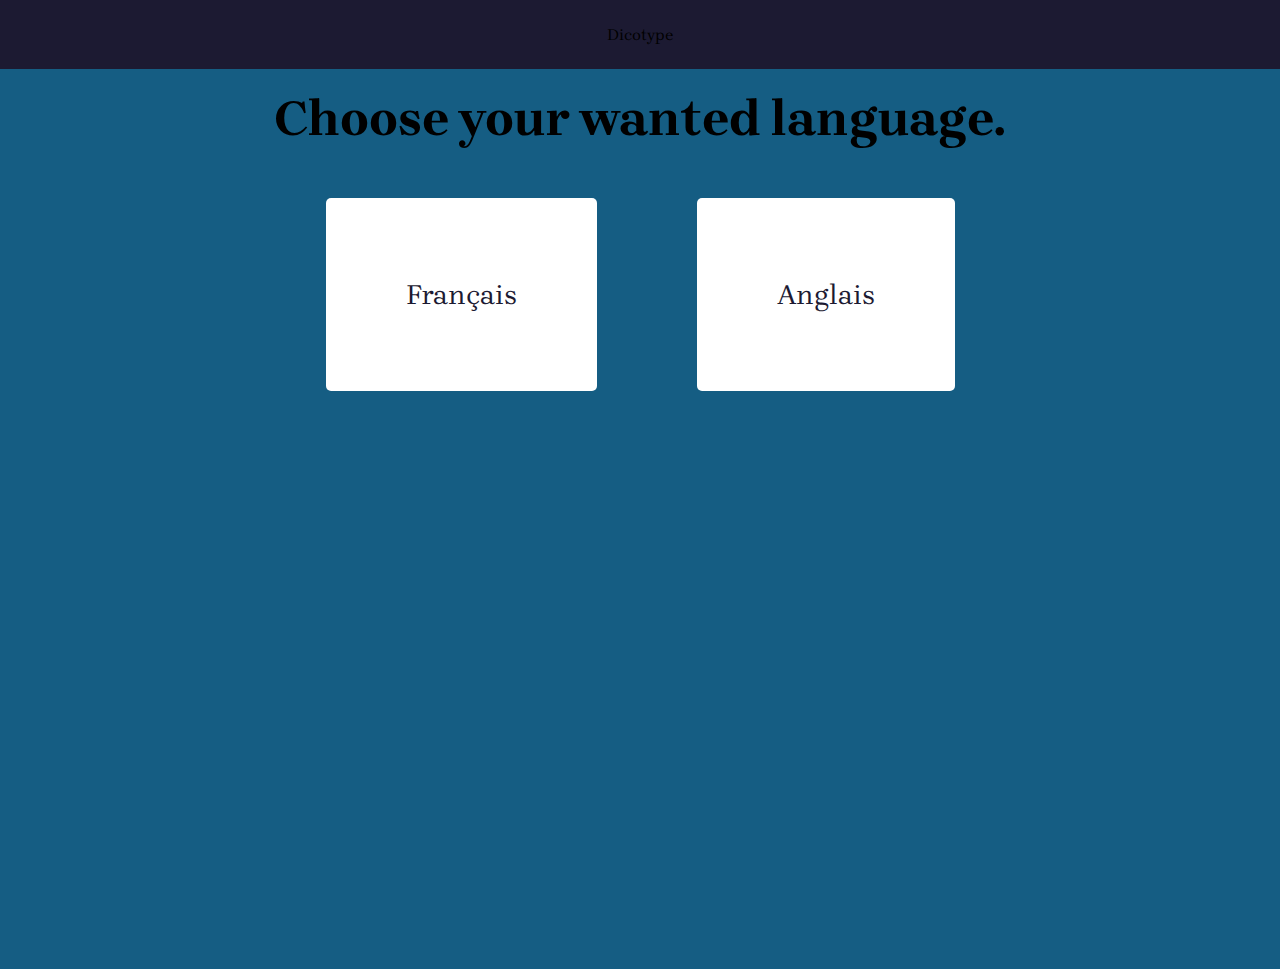
<file: index.html>
<!DOCTYPE html>
<html lang="en">
  <head>
    <meta charset="UTF-8" />
    <meta http-equiv="X-UA-Compatible" content="IE=edge" />
    <meta name="viewport" content="width=device-width, initial-scale=1.0" />
    <title>Dicotype</title>
    <link rel="preconnect" href="https://fonts.gstatic.com" />
    <link
      href="https://fonts.googleapis.com/css2?family=Brygada+1918:wght@500&display=swap"
      rel="stylesheet"
    />
    <link
      rel="shortcut icon"
      href="/assets/img/icons8-dictionary-64.png"
      type="image/x-icon"
    />
    <link rel="stylesheet" href="./style/style.css" />
  </head>
  <body>
    <header>
      <div class="navbar">
        <div class="navbar-title">
          <a>Dicotype</a>
          <div class="navbar-nav"></div>
        </div>
      </div>
    </header>
    <section>
      <div class="select-lang-title">
        <h1>Choose your wanted language.</h1>
        <div class="select-lang">
          <a href="./pages/frmode.html" class="lang-fr">Français</a>
          <a href="./pages/engmode.html" class="lang-en">Anglais</a>
        </div>
      </div>
    </section>
    <footer></footer>
  </body>
</html>
</file>
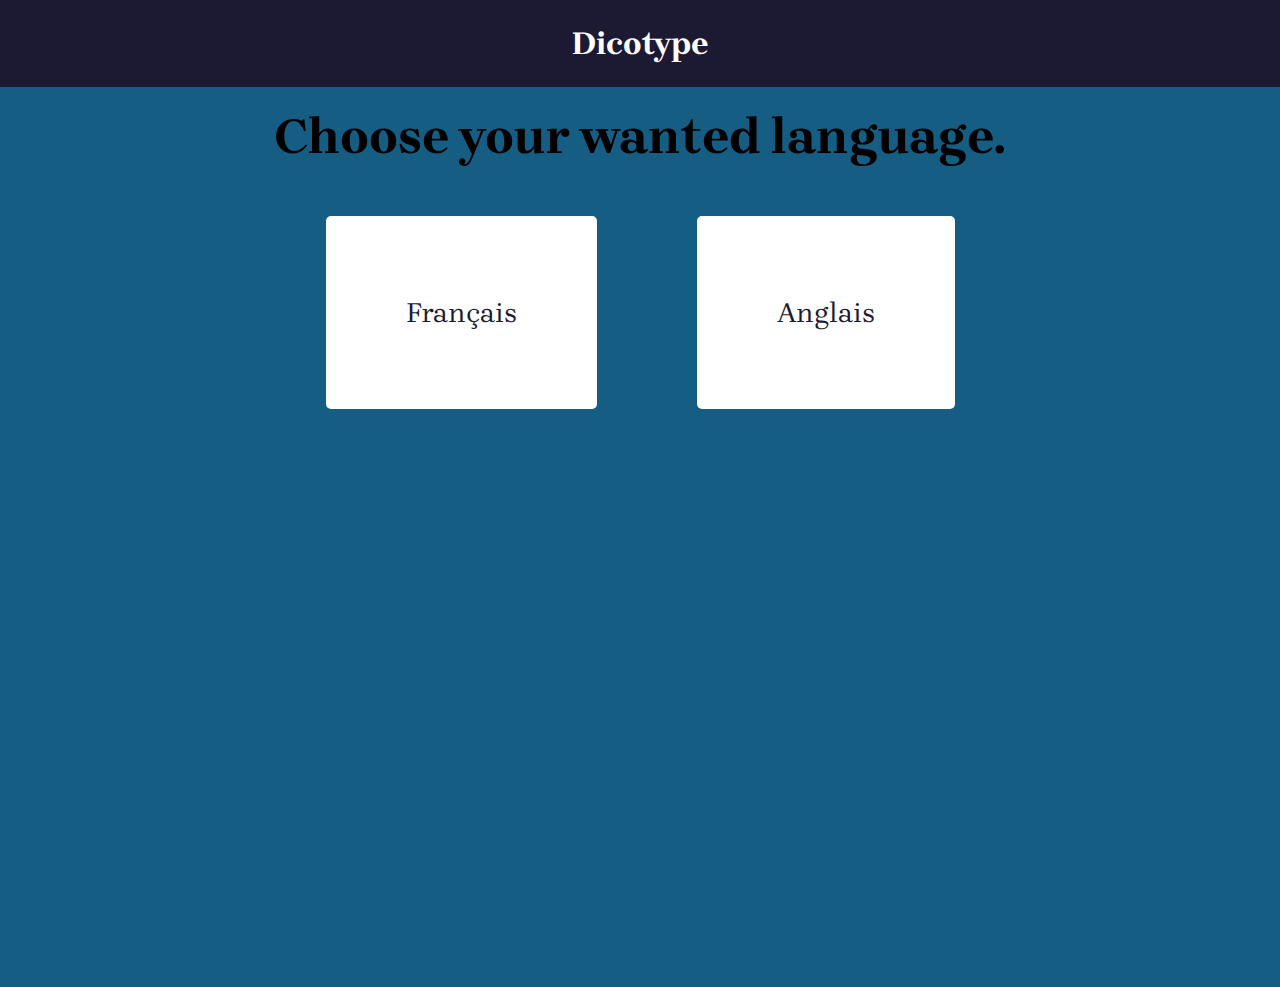
<file: lang.html>
<!DOCTYPE html>
<html lang="en">
  <head>
    <meta charset="UTF-8" />
    <meta http-equiv="X-UA-Compatible" content="IE=edge" />
    <meta name="viewport" content="width=device-width, initial-scale=1.0" />
    <title>Dicotype</title>
    <link rel="preconnect" href="https://fonts.gstatic.com" />
    <link
      href="https://fonts.googleapis.com/css2?family=Brygada+1918:wght@500&display=swap"
      rel="stylesheet"
    />
    <link
      rel="shortcut icon"
      href="/assets/img/icons8-dictionary-64.png"
      type="image/x-icon"
    />
    <link rel="stylesheet" href="./style/style.css" />
  </head>
  <body>
    <header>
      <div class="navbar">
        <div class="navbar-title">
          <h1>Dicotype</h1>
          <div class="navbar-nav"></div>
        </div>
      </div>
    </header>
    <section>
      <div class="select-lang-title">
        <h1>Choose your wanted language.</h1>
        <div class="select-lang">
          <a href="./pages/frmode.html" class="lang-fr">Français</a>
          <a href="./pages/engmode.html" class="lang-en">Anglais</a>
        </div>
      </div>
    </section>
    <footer></footer>
  </body>
</html>
</file>
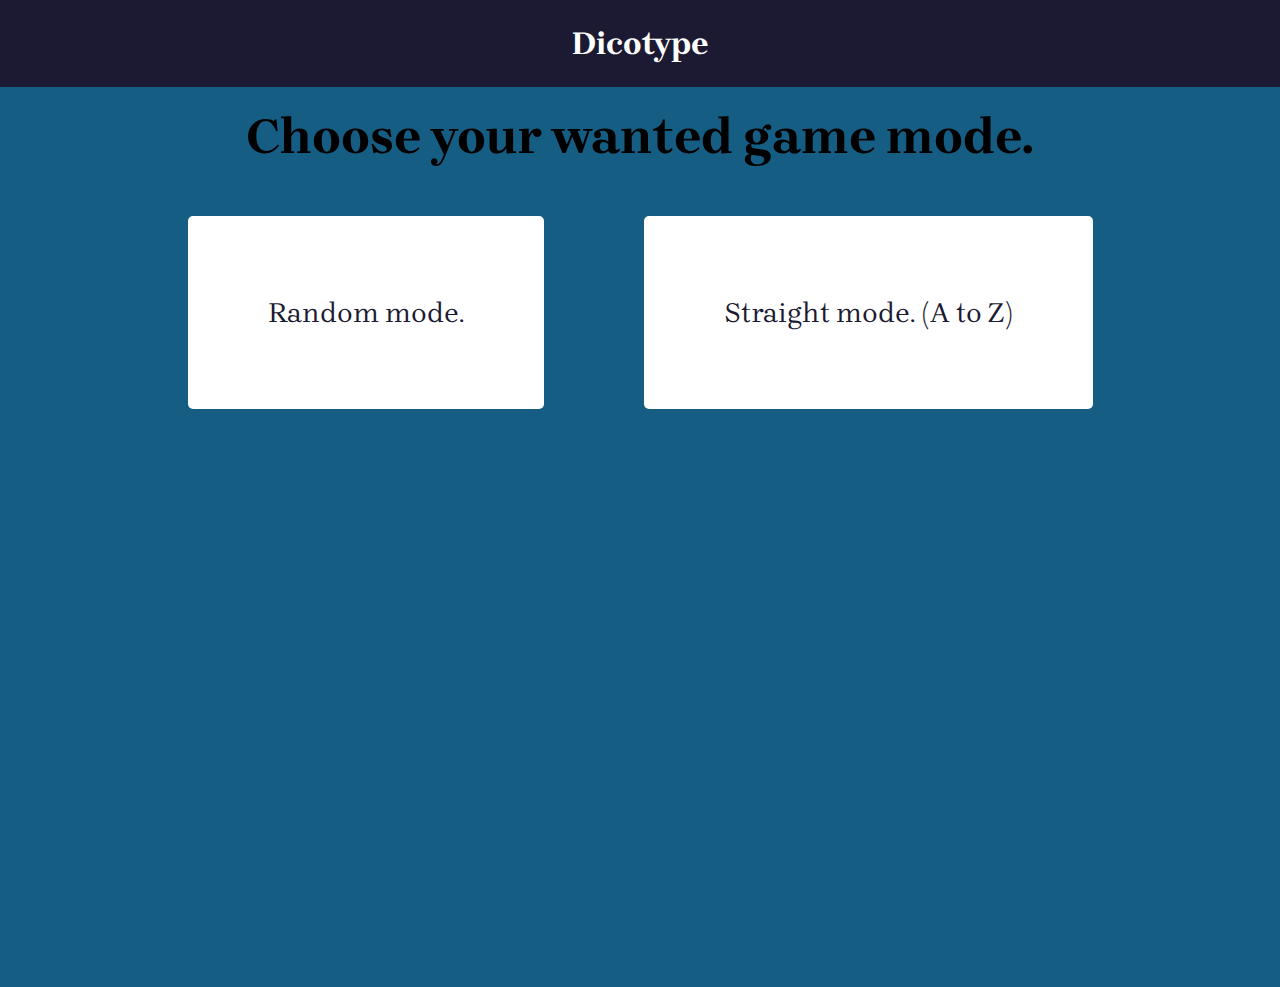
<file: pages/engmode.html>
<!DOCTYPE html>
<html lang="en">
  <head>
    <meta charset="UTF-8" />
    <meta http-equiv="X-UA-Compatible" content="IE=edge" />
    <meta name="viewport" content="width=device-width, initial-scale=1.0" />
    <title>Dicotype</title>
    <link rel="preconnect" href="https://fonts.gstatic.com" />
    <link
      href="https://fonts.googleapis.com/css2?family=Brygada+1918:wght@500&display=swap"
      rel="stylesheet"
    />
    <link
      rel="shortcut icon"
      href="/assets/img/icons8-dictionary-64.png"
      type="image/x-icon"
    />
    <link rel="stylesheet" href="../style/style.css" />
  </head>
  <body>
    <header>
      <div class="navbar">
        <div class="navbar-title">
          <h1>Dicotype</h1>
          <div class="navbar-nav"></div>
        </div>
      </div>
    </header>
    <section>
      <div class="select-mode-title">
        <h1>Choose your wanted game mode.</h1>
        <div class="select-mode">
          <a href="./eng-modes/randomeng.html">Random mode.</a>
          <a href="./eng-modes/straighteng.html">Straight mode. (A to Z)</a>
        </div>
      </div>
    </section>
    <footer></footer>
  </body>
</html>
</file>
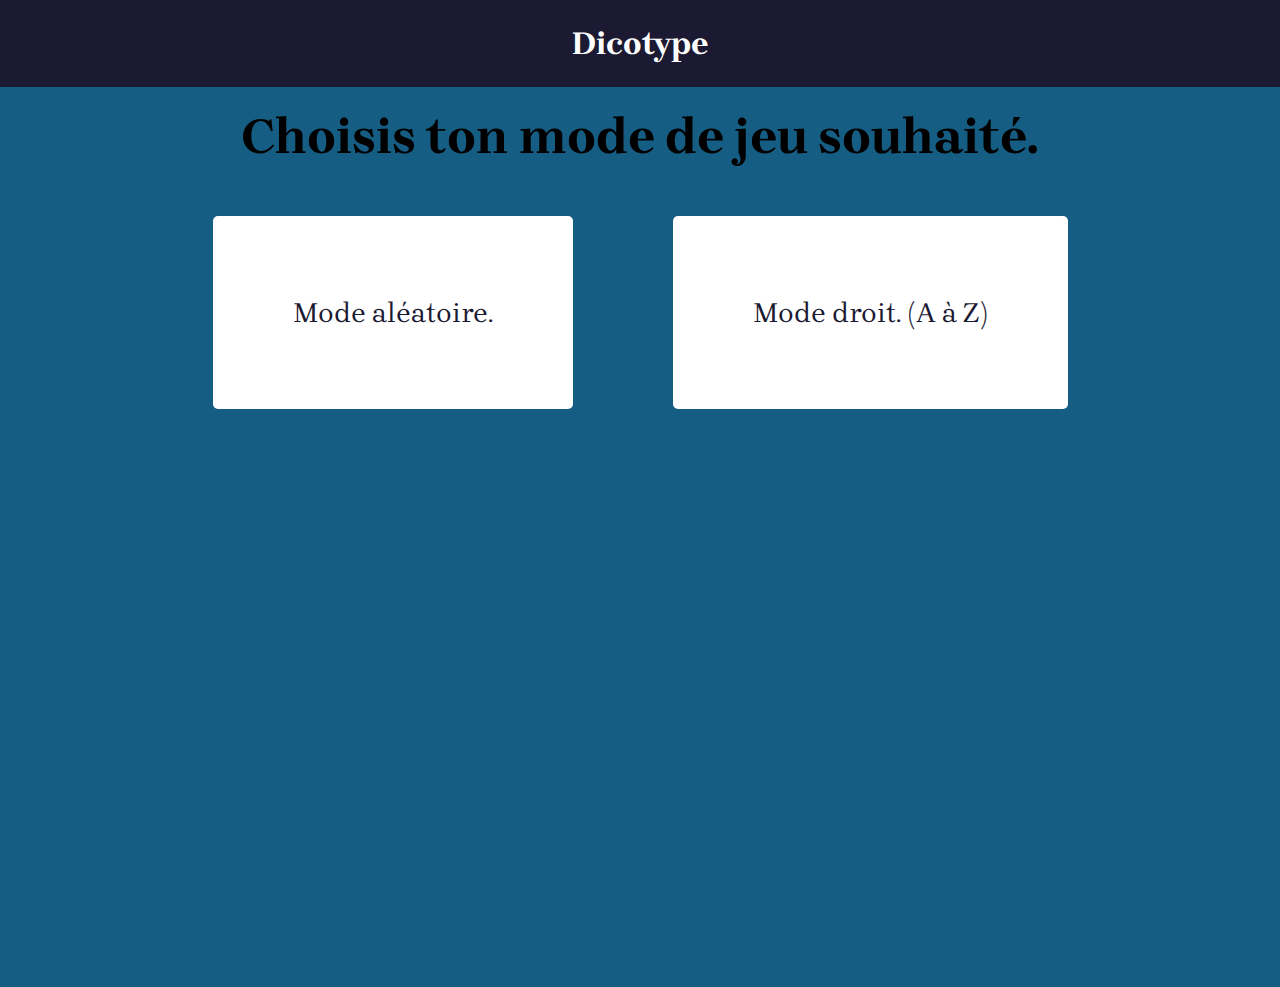
<file: pages/frmode.html>
<!DOCTYPE html>
<html lang="en">
  <head>
    <meta charset="UTF-8" />
    <meta http-equiv="X-UA-Compatible" content="IE=edge" />
    <meta name="viewport" content="width=device-width, initial-scale=1.0" />
    <title>Dicotype</title>
    <link rel="preconnect" href="https://fonts.gstatic.com" />
    <link
      href="https://fonts.googleapis.com/css2?family=Brygada+1918:wght@500&display=swap"
      rel="stylesheet"
    />
    <link
      rel="shortcut icon"
      href="/assets/img/icons8-dictionary-64.png"
      type="image/x-icon"
    />
    <link rel="stylesheet" href="../style/style.css" />
  </head>
  <body>
    <header>
      <div class="navbar">
        <div class="navbar-title">
          <h1>Dicotype</h1>
          <div class="navbar-nav"></div>
        </div>
      </div>
    </header>
    <section>
      <div class="select-mode-title">
        <h1>Choisis ton mode de jeu souhaité.</h1>
        <div class="select-mode">
          <a href="./fr-modes/randomfr.html">Mode aléatoire.</a>
          <a href="./fr-modes/straightfr.html">Mode droit. (A à Z)</a>
        </div>
      </div>
    </section>
    <footer></footer>
  </body>
</html>
</file>
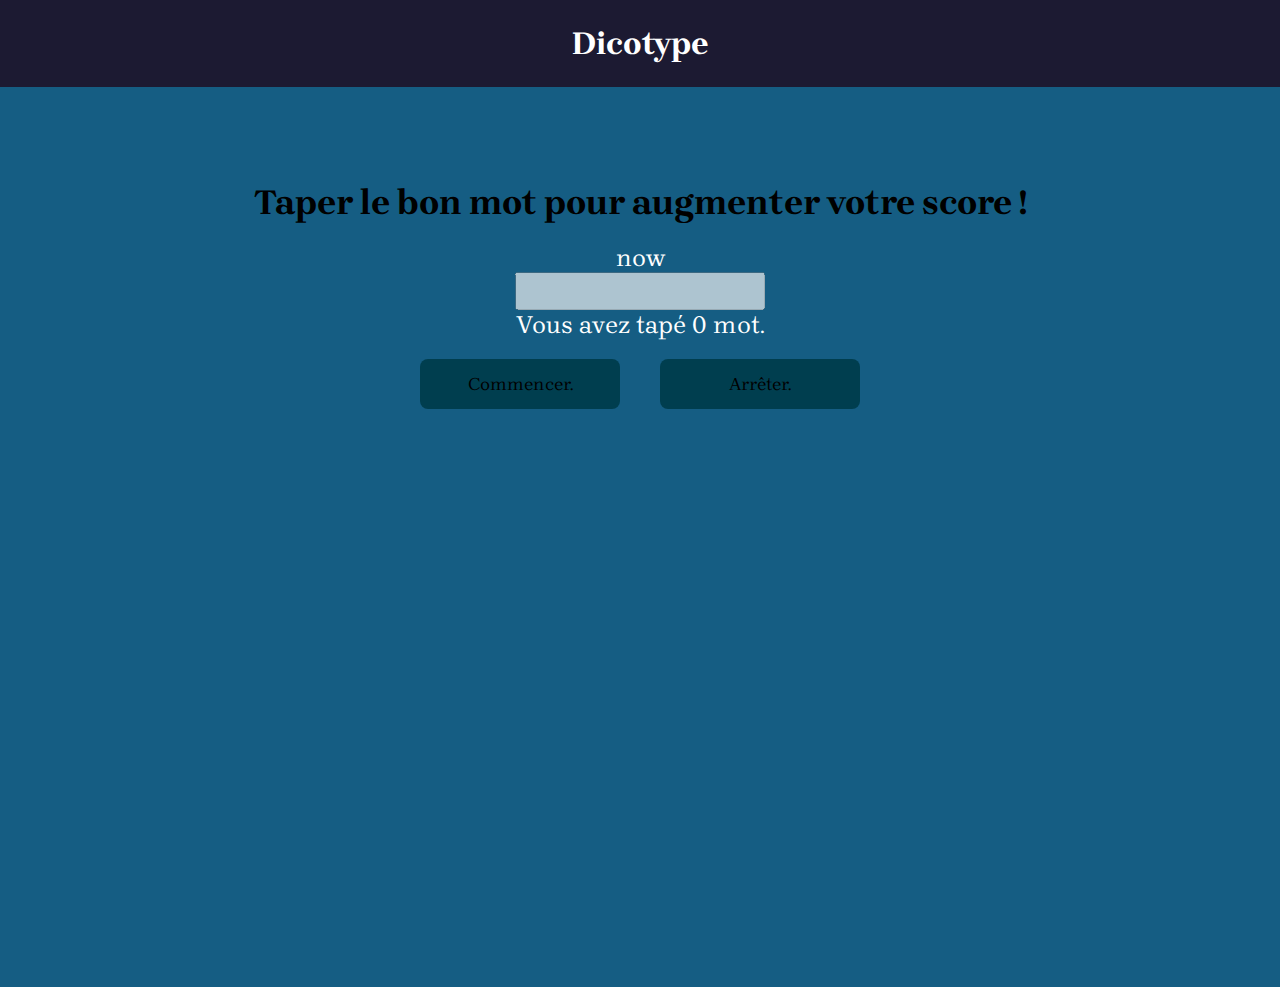
<file: pages/eng-modes/randomeng.html>
<!DOCTYPE html>
<html lang="en">
  <head>
    <meta charset="UTF-8" />
    <meta http-equiv="X-UA-Compatible" content="IE=edge" />
    <meta name="viewport" content="width=device-width, initial-scale=1.0" />
    <title>Dicotype</title>
    <link rel="preconnect" href="https://fonts.gstatic.com" />
    <link
      href="https://fonts.googleapis.com/css2?family=Brygada+1918:wght@500&display=swap"
      rel="stylesheet"
    />
    <link
      rel="shortcut icon"
      href="/assets/img/icons8-dictionary-64.png"
      type="image/x-icon"
    />
    <link rel="stylesheet" href="../../style/style.css" />
  </head>
  <body>
    <header>
      <div class="navbar">
        <div class="navbar-title">
          <h1>Dicotype</h1>
          <div class="navbar-nav"></div>
        </div>
      </div>
    </header>
    <section>
      <div class="game">
        <div id="game-words">
          <div id="game-set">
            <h3>Taper le bon mot pour augmenter votre score !</h3>
            <a id="word"></a>
          </div>
          <input type="text" disabled id="input-word" />
        </div>
        <a id="score"></a>
        <div class="game-btn">
          <button class="start">Commencer.</button>
          <button class="stop">Arrêter.</button>
        </div>
      </div>
    </section>
    <footer></footer>
    <script src="../../js/eng-modes-js/randomeng.js"></script>
  </body>
</html>
</file>
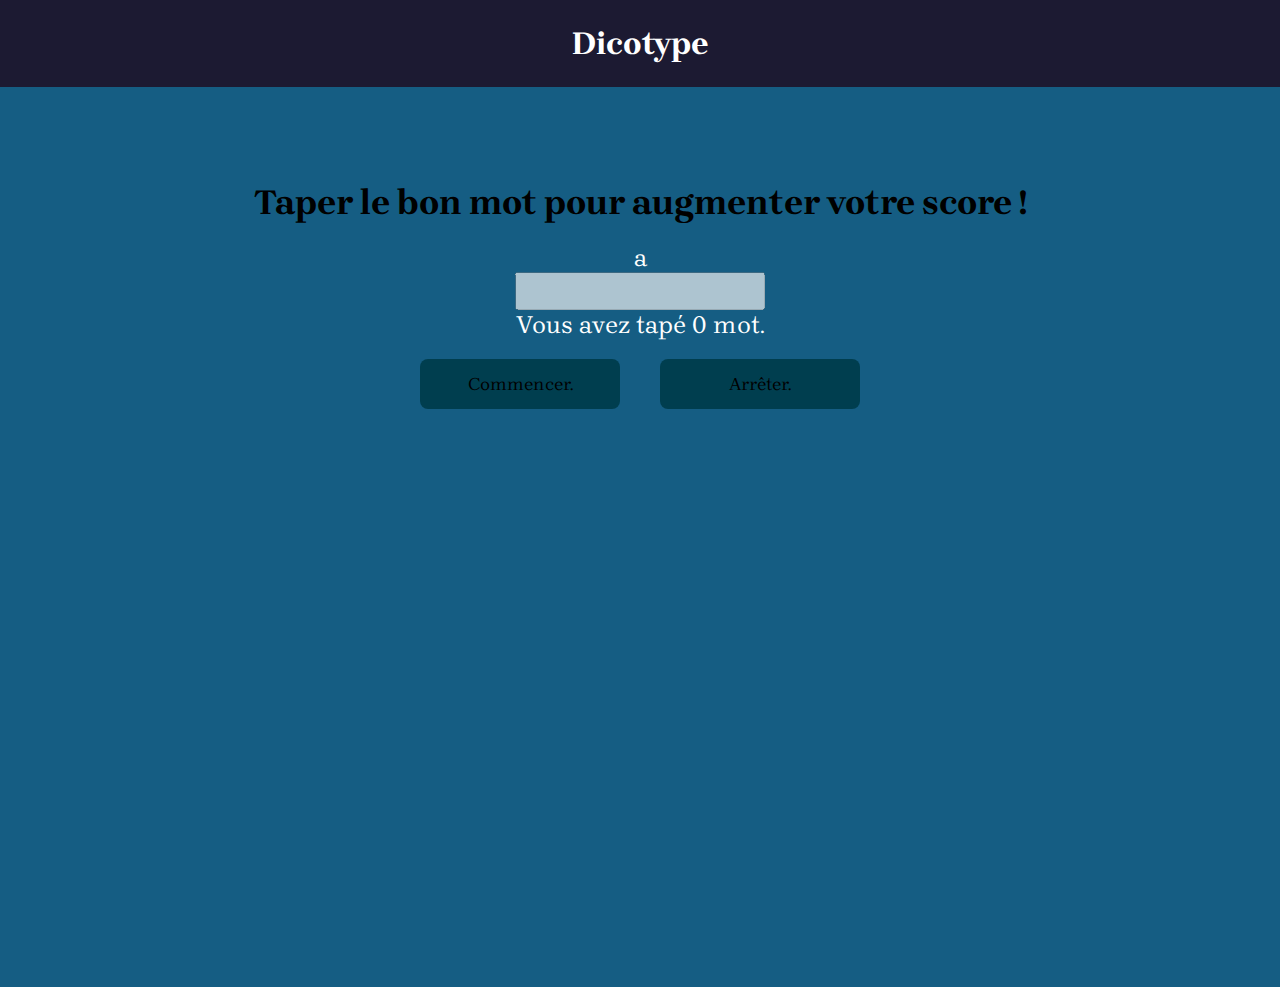
<file: pages/eng-modes/straighteng.html>
<!DOCTYPE html>
<html lang="en">
  <head>
    <meta charset="UTF-8" />
    <meta http-equiv="X-UA-Compatible" content="IE=edge" />
    <meta name="viewport" content="width=device-width, initial-scale=1.0" />
    <title>Dicotype</title>
    <link rel="preconnect" href="https://fonts.gstatic.com" />
    <link
      href="https://fonts.googleapis.com/css2?family=Brygada+1918:wght@500&display=swap"
      rel="stylesheet"
    />
    <link
      rel="shortcut icon"
      href="/assets/img/icons8-dictionary-64.png"
      type="image/x-icon"
    />
    <link rel="stylesheet" href="../../style/style.css" />
  </head>
  <body>
    <header>
      <div class="navbar">
        <div class="navbar-title">
          <h1>Dicotype</h1>
          <div class="navbar-nav"></div>
        </div>
      </div>
    </header>
    <section>
      <div class="game">
        <div id="game-words">
          <div id="game-set">
            <h3>Taper le bon mot pour augmenter votre score !</h3>
            <a id="word"></a>
          </div>
          <input type="text" disabled id="input-word" />
        </div>
        <a id="score"></a>
        <div class="game-btn">
          <button class="start">Commencer.</button>
          <button class="stop">Arrêter.</button>
        </div>
      </div>
    </section>
    <footer></footer>
    <script src="../../js/eng-modes-js/straighteng.js"></script>
  </body>
</html>
</file>
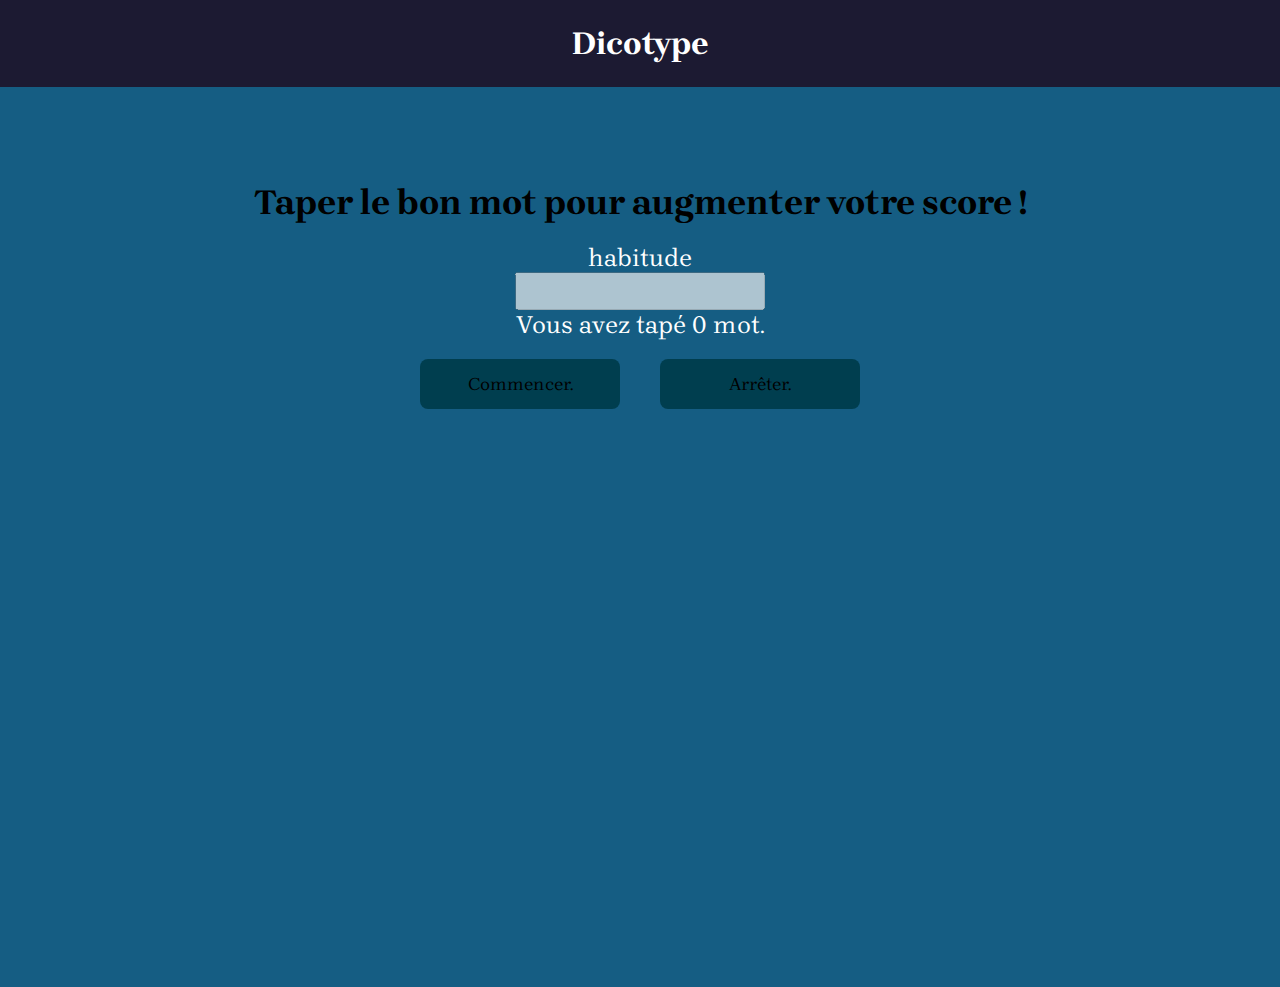
<file: pages/fr-modes/randomfr.html>
<!DOCTYPE html>
<html lang="en">
  <head>
    <meta charset="UTF-8" />
    <meta http-equiv="X-UA-Compatible" content="IE=edge" />
    <meta name="viewport" content="width=device-width, initial-scale=1.0" />
    <title>Dicotype</title>
    <link rel="preconnect" href="https://fonts.gstatic.com" />
    <link
      href="https://fonts.googleapis.com/css2?family=Brygada+1918:wght@500&display=swap"
      rel="stylesheet"
    />
    <link
      rel="shortcut icon"
      href="/assets/img/icons8-dictionary-64.png"
      type="image/x-icon"
    />
    <link rel="stylesheet" href="../../style/style.css" />
  </head>
  <body>
    <header>
      <div class="navbar">
        <div class="navbar-title">
          <h1>Dicotype</h1>
          <div class="navbar-nav"></div>
        </div>
      </div>
    </header>
    <section>
      <div class="game">
        <div id="game-words">
          <div id="game-set">
            <h3>Taper le bon mot pour augmenter votre score !</h3>
            <a id="word"></a>
          </div>
          <input type="text" disabled id="input-word" />
        </div>
        <a id="score"></a>
        <div class="game-btn">
          <button class="start">Commencer.</button>
          <button class="stop">Arrêter.</button>
        </div>
      </div>
    </section>
    <footer></footer>
    <script src="../../js/fr-modes-js/randomfr.js"></script>
  </body>
</html>
</file>
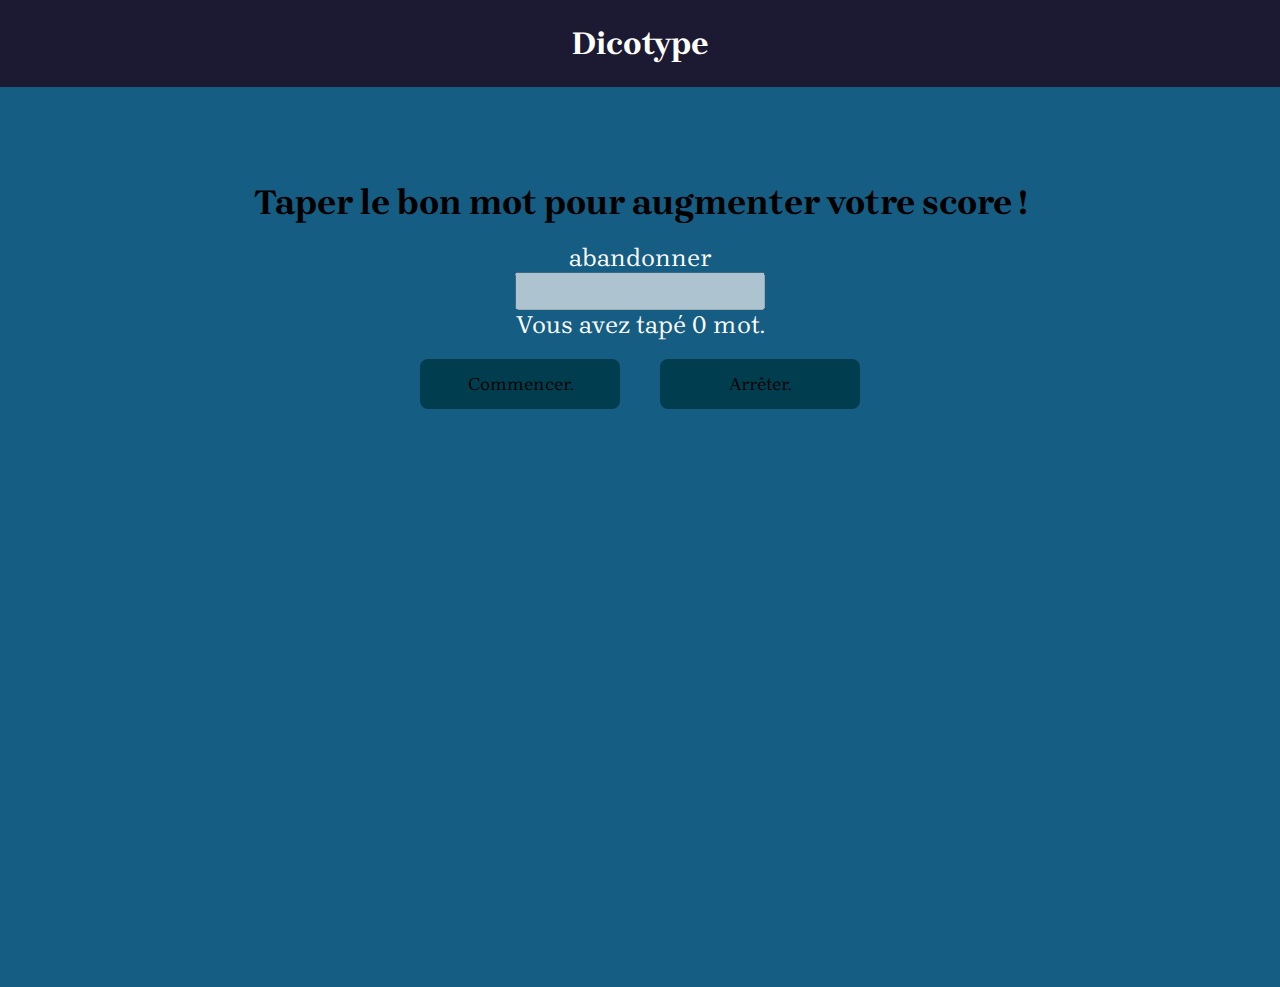
<file: pages/fr-modes/straightfr.html>
<!DOCTYPE html>
<html lang="en">
  <head>
    <meta charset="UTF-8" />
    <meta http-equiv="X-UA-Compatible" content="IE=edge" />
    <meta name="viewport" content="width=device-width, initial-scale=1.0" />
    <title>Dicotype</title>
    <link rel="preconnect" href="https://fonts.gstatic.com" />
    <link
      href="https://fonts.googleapis.com/css2?family=Brygada+1918:wght@500&display=swap"
      rel="stylesheet"
    />
    <link
      rel="shortcut icon"
      href="/assets/img/icons8-dictionary-64.png"
      type="image/x-icon"
    />
    <link rel="stylesheet" href="../../style/style.css" />
  </head>
  <body>
    <header>
      <div class="navbar">
        <div class="navbar-title">
          <h1>Dicotype</h1>
          <div class="navbar-nav"></div>
        </div>
      </div>
    </header>
    <section>
      <div class="game">
        <div id="game-words">
          <div id="game-set">
            <h3>Taper le bon mot pour augmenter votre score !</h3>
            <a id="word"></a>
          </div>
          <input type="text" disabled id="input-word" />
        </div>
        <a id="score"></a>
        <div class="game-btn">
          <button class="start">Commencer.</button>
          <button class="stop">Arrêter.</button>
        </div>
      </div>
    </section>
    <footer></footer>
    <script src="../../js/fr-modes-js/straightfr.js"></script>
  </body>
</html>
</file>
<file: style/style.css>
* {
  margin: 0;
  padding: 0;
  box-sizing: border-box;
  font-family: "Brygada 1918", serif;
}

section {
  background: #155d83;
  height: 100vh;
}
.navbar {
  width: 100%;
  background: #1c1a32;
  padding: 25px;
}

.navbar-title {
  text-align: center;
}
.navbar-title h1 {
  color: white;
}
.navbar-nav a {
  text-decoration: none;
  font-size: 28px;
  color: white;
}

#game-words {
  padding-top: 50px;
}
.game {
  padding-top: 25px;
  text-align: center;
}
.game a {
  font-size: 25px;
  color: white;
}
#score {
  margin-top: 25px;
}
#game-set h3 {
  margin: 20px;
  font-size: 35px;
}

#input-word {
  padding: 6px;
  width: 250px;
  font-size: 18px;
}

.game-btn {
  display: flex;
  justify-content: center;
}
.game-btn button {
  font-size: 18px;
  margin: 20px;
  width: 200px;
  height: 50px;
  background: #003e4f;
  border: none;
  cursor: pointer;
  border-radius: 8px;
}
.game-btn button:hover {
  color: #18162e;
  background: #736e8d;
}

.select-lang,
.select-mode {
  display: flex;
  justify-content: center;
}

.select-lang a,
.select-mode a {
  background: white;
  padding: 80px;
  margin: 50px;
  font-size: 28px;
  border-radius: 5px;
  cursor: pointer;
  text-decoration: none;
  color: #1c1a32;
}

.select-lang-title,
.select-mode-title {
  text-align: center;
  justify-content: center;
  padding: 20px;
  font-size: 25px;
}
</file>
